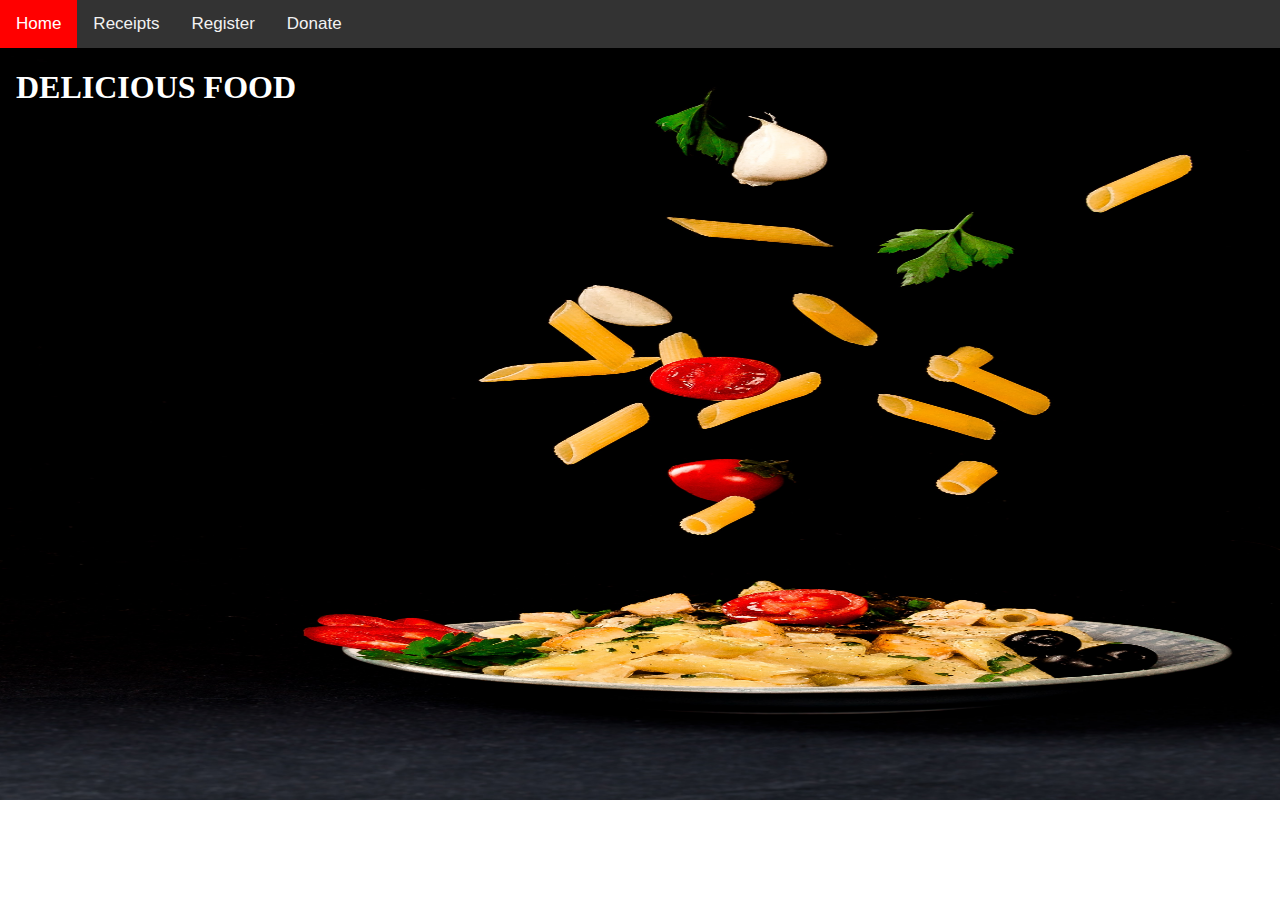
<file: index.html>
<!DOCTYPE html>
<html>
<link rel="stylesheet" type="text/css" href="style.css">
<head>
<meta name="viewport" content="width=device-width, initial-scale=1">
<style>
body {
  margin: 0;
  font-family: Arial, Helvetica, sans-serif;
}

.topnav {
  overflow: hidden;
  background-color: #333;
}

.topnav a {
  float: left;
  color: #f2f2f2;
  text-align: center;
  padding: 14px 16px;
  text-decoration: none;
  font-size: 17px;
}

.topnav a:hover {
  background-color: #ddd;
  color: black;
}

.topnav a.active {
  background-color: red;
  color: white;
}
</style>
	
	<title>FOOD</title>
</head>
<body>
	<div class="topnav">
  <a class="active" href="index.html">Home</a>
  <a href="receipts.html">Receipts</a>
  <a href="register.html">Register</a>
  <a href="donate.html">Donate</a>
</div>

<div style="padding-left: 16px">
	<h1>DELICIOUS FOOD</h1>
</div>
</body>
</html>
</file>
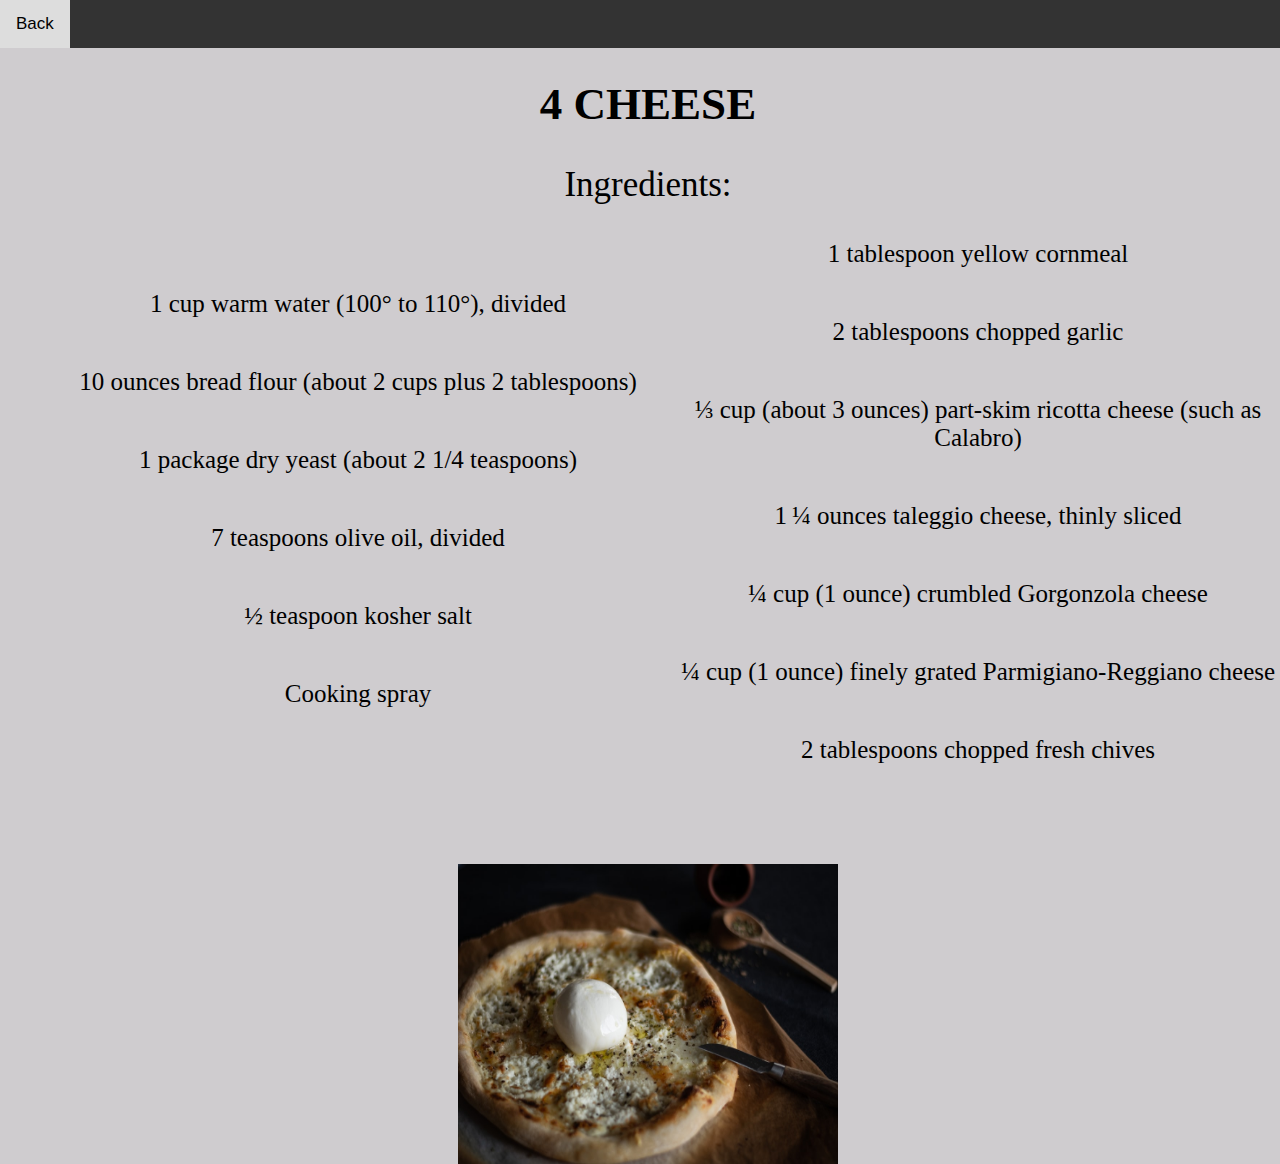
<file: 4cheese.html>
<!DOCTYPE html>
<html>
<link rel="stylesheet" type="text/css" href="4cheese.css">
<head>
  <meta name="viewport" content="width=device-width, initial-scale=1.0">
  <title>4 Cheese</title>
</head>
<style>

div.relative {
  position: relative;
  left: 30px;
}
body {
  margin: 0;
  font-family: Arial, Helvetica, sans-serif;
}

.topnav {
  overflow: hidden;
  background-color: #333;
  overflow: 15px;
}

.topnav a {
  float: left;
  color: #f2f2f2;
  text-align: center;
  padding: 14px 16px;
  text-decoration: none;
  font-size: 17px;
}

.topnav a:hover {
  background-color: #ddd;
  color: black;
}

.topnav a {
  background-color: red;
  color: white;
}
.column {
  width: 100%;
}

@media (min-width: 600px) {
  .column {
    width: 50%;
  }
}

</style>
<body>
<div class="topnav">
  <a href="receipts.html">Back</a>
</div>

<div style="padding-left: 16px">
  <h1>4 CHEESE</h1>

<div2>
  <p>Ingredients:</p>
  <ul>
    <li>1 cup warm water (100° to 110°), divided</li>
    <li>10 ounces bread flour (about 2 cups plus 2 tablespoons)</li>
    <li>1 package dry yeast (about 2 1/4 teaspoons)</li>
    <li>7 teaspoons olive oil, divided</li>
    <li>½ teaspoon kosher salt</li>
    <li>Cooking spray</li>
    <li>1 tablespoon yellow cornmeal</li>
    <li>2 tablespoons chopped garlic</li>
    <li>⅓ cup (about 3 ounces) part-skim ricotta cheese (such as Calabro)</li>
    <li>1 ¼ ounces taleggio cheese, thinly sliced</li>
    <li>¼ cup (1 ounce) crumbled Gorgonzola cheese</li>
    <li>¼ cup (1 ounce) finely grated Parmigiano-Reggiano cheese</li>
    <li>2 tablespoons chopped fresh chives</li>
  </ul>

  
</div2>
<div>
  <img src="4cheese.jpg" class="center"> 
</div>
</body>
</html>
</file>
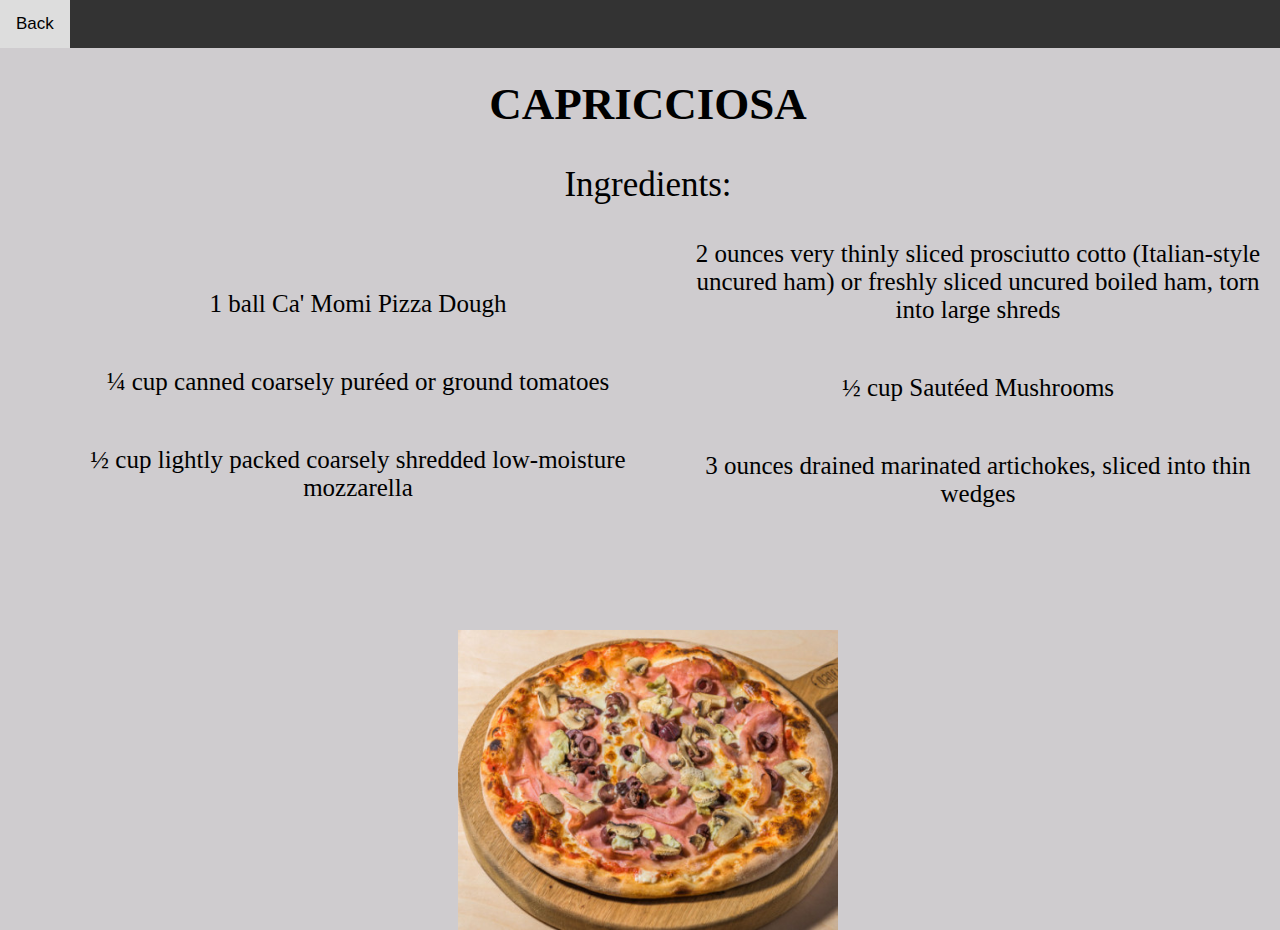
<file: capricciosa.html>
<!DOCTYPE html>
<html>
<link rel="stylesheet" type="text/css" href="capricciosa.css">
<head>
  <meta name="viewport" content="width=device-width, initial-scale=1.0">
  <title>CAPRICCIOSA</title>
</head>
<style>

div.relative {
  position: relative;
  left: 30px;
}
body {
  margin: 0;
  font-family: Arial, Helvetica, sans-serif;
}

.topnav {
  overflow: hidden;
  background-color: #333;
  overflow: 15px;
}

.topnav a {
  float: left;
  color: #f2f2f2;
  text-align: center;
  padding: 14px 16px;
  text-decoration: none;
  font-size: 17px;
}

.topnav a:hover {
  background-color: #ddd;
  color: black;
}

.topnav a {
  background-color: red;
  color: white;
}
.column {
  width: 100%;
}

@media (min-width: 600px) {
  .column {
    width: 50%;
  }
}

</style>
<body>
<div class="topnav">
  <a href="receipts.html">Back</a>
</div>

<div style="padding-left: 16px">
  <h1>CAPRICCIOSA</h1>

<div2>
  <p>Ingredients:</p>
  <ul>
    <li>1 ball Ca' Momi Pizza Dough</li>
    <li>¼ cup canned coarsely puréed or ground tomatoes</li>
    <li>½ cup lightly packed coarsely shredded low-moisture mozzarella</li>
    <li>2 ounces very thinly sliced prosciutto cotto (Italian-style uncured ham) or freshly sliced uncured boiled ham, torn into large shreds</li>
    <li>½ cup Sautéed Mushrooms</li>
    <li>3 ounces drained marinated artichokes, sliced into thin wedges</li>
  </ul>

  
</div2>
<div>
  <img src="capricciosa.jpg" class="center"> 
</div>
</body>
</html>
</file>
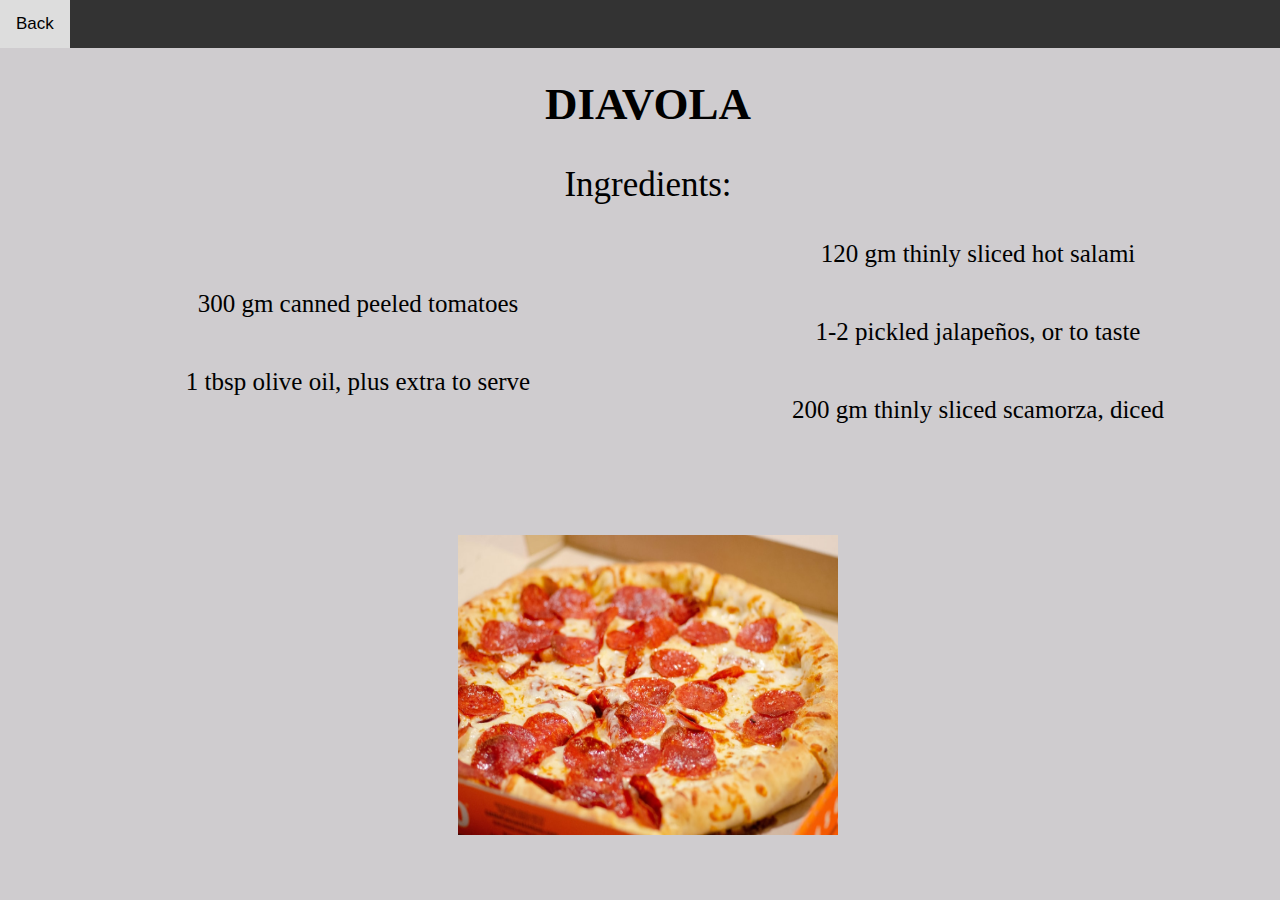
<file: diavola.html>
<!DOCTYPE html>
<html>
<link rel="stylesheet" type="text/css" href="diavola.css">
<head>
  <meta name="viewport" content="width=device-width, initial-scale=1.0">
  <title>DIAVOLA</title>
</head>
<style>

div.relative {
  position: relative;
  left: 30px;
}
body {
  margin: 0;
  font-family: Arial, Helvetica, sans-serif;
}

.topnav {
  overflow: hidden;
  background-color: #333;
  overflow: 15px;
}

.topnav a {
  float: left;
  color: #f2f2f2;
  text-align: center;
  padding: 14px 16px;
  text-decoration: none;
  font-size: 17px;
}

.topnav a:hover {
  background-color: #ddd;
  color: black;
}

.topnav a {
  background-color: red;
  color: white;
}
.column {
  width: 100%;
}

@media (min-width: 600px) {
  .column {
    width: 50%;
  }
}

</style>
<body>
<div class="topnav">
  <a href="receipts.html">Back</a>
</div>

<div style="padding-left: 16px">
  <h1>DIAVOLA</h1>

<div2>
  <p>Ingredients:</p>
  <ul>
    <li>300 gm canned peeled tomatoes</li>
    <li>1 tbsp olive oil, plus extra to serve</li>
    <li>120 gm thinly sliced hot salami</li>
    <li>1-2 pickled jalapeños, or to taste</li>
    <li>200 gm thinly sliced scamorza, diced</li>
  </ul>

  
</div2>
<div>
  <img src="diavola.jpg" class="center"> 
</div>
</body>
</html>
</file>
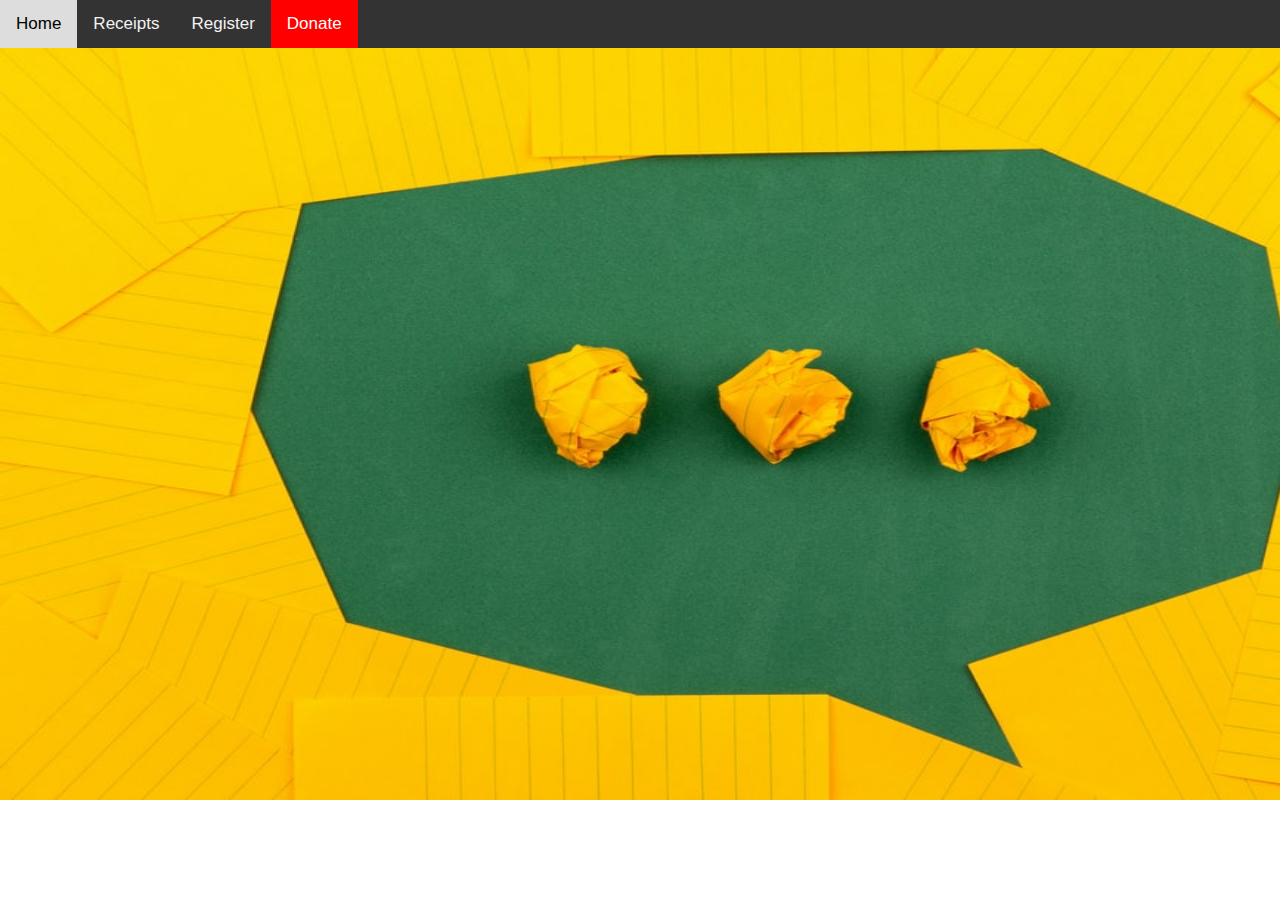
<file: donate.html>
<!DOCTYPE html>
<html>
<link rel="stylesheet" type="text/css" href="styledonate.css">
<head>
	<style>
   div.relative {
  position: relative;
  left: 30px;
}
body {
  margin: 0;
  font-family: Arial, Helvetica, sans-serif;
}

.topnav {
  overflow: hidden;
  background-color: #333;
}

.topnav a {
  float: left;
  color: #f2f2f2;
  text-align: center;
  padding: 14px 16px;
  text-decoration: none;
  font-size: 17px;
}

.topnav a:hover {
  background-color: #ddd;
  color: black;
}

.topnav a.active2 {
  background-color: red;
  color: white;
}
</style>
	<title>Donate</title>
</head>
<body>
		<div class="topnav">
  <a class="active" href="index.html">Home</a>
  <a href="receipts.html">Receipts</a>
  <a href="register.html">Register</a>
  <a class="active2" href="donate.html">Donate</a>
</div>

<div style="padding-left: 16px">

</body>
</html>
</file>
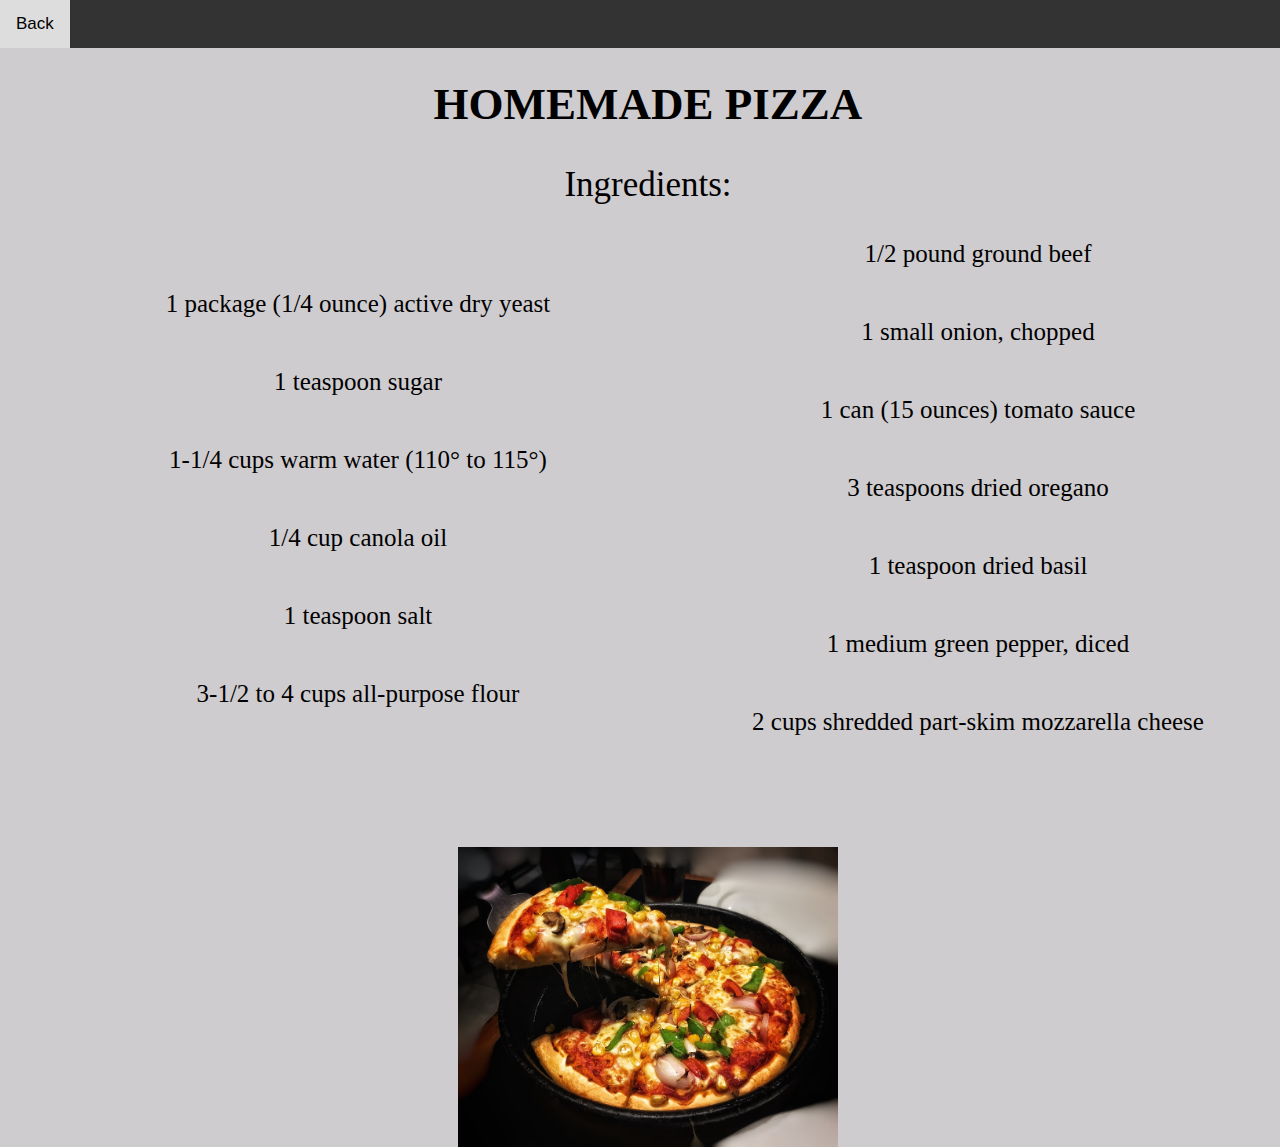
<file: homemade.html>
<!DOCTYPE html>
<html>
<link rel="stylesheet" type="text/css" href="homemade.css">
<head>
  <meta name="viewport" content="width=device-width, initial-scale=1.0">
  <title>Homemade Pizza</title>
</head>
<style>

div.relative {
  position: relative;
  left: 30px;
}
body {
  margin: 0;
  font-family: Arial, Helvetica, sans-serif;
}

.topnav {
  overflow: hidden;
  background-color: #333;
  overflow: 15px;
}

.topnav a {
  float: left;
  color: #f2f2f2;
  text-align: center;
  padding: 14px 16px;
  text-decoration: none;
  font-size: 17px;
}

.topnav a:hover {
  background-color: #ddd;
  color: black;
}

.topnav a {
  background-color: red;
  color: white;
}
.column {
  width: 100%;
}

@media (min-width: 600px) {
  .column {
    width: 50%;
  }
}

</style>
<body>
<div class="topnav">
  <a href="receipts.html">Back</a>
</div>

<div style="padding-left: 16px">
  <h1>HOMEMADE PIZZA</h1>

<div2>
  <p>Ingredients:</p>
  <ul>
    <li>1 package (1/4 ounce) active dry yeast</li>
    <li>1 teaspoon sugar</li>
    <li>1-1/4 cups warm water (110° to 115°) </li>
    <li>1/4 cup canola oil </li>
    <li>1 teaspoon salt</li>
    <li>3-1/2 to 4 cups all-purpose flour </li>
    <li>1/2 pound ground beef  </li>
    <li>1 small onion, chopped</li>
    <li>1 can (15 ounces) tomato sauce</li>
    <li>3 teaspoons dried oregano</li>
    <li>1 teaspoon dried basil</li>
    <li>1 medium green pepper, diced</li>
    <li>2 cups shredded part-skim mozzarella cheese</li>
  </ul>

  
</div2>
<div>
  <img src="homemade.jpg" class="center"> 
</div>
</body>
</html>
</file>
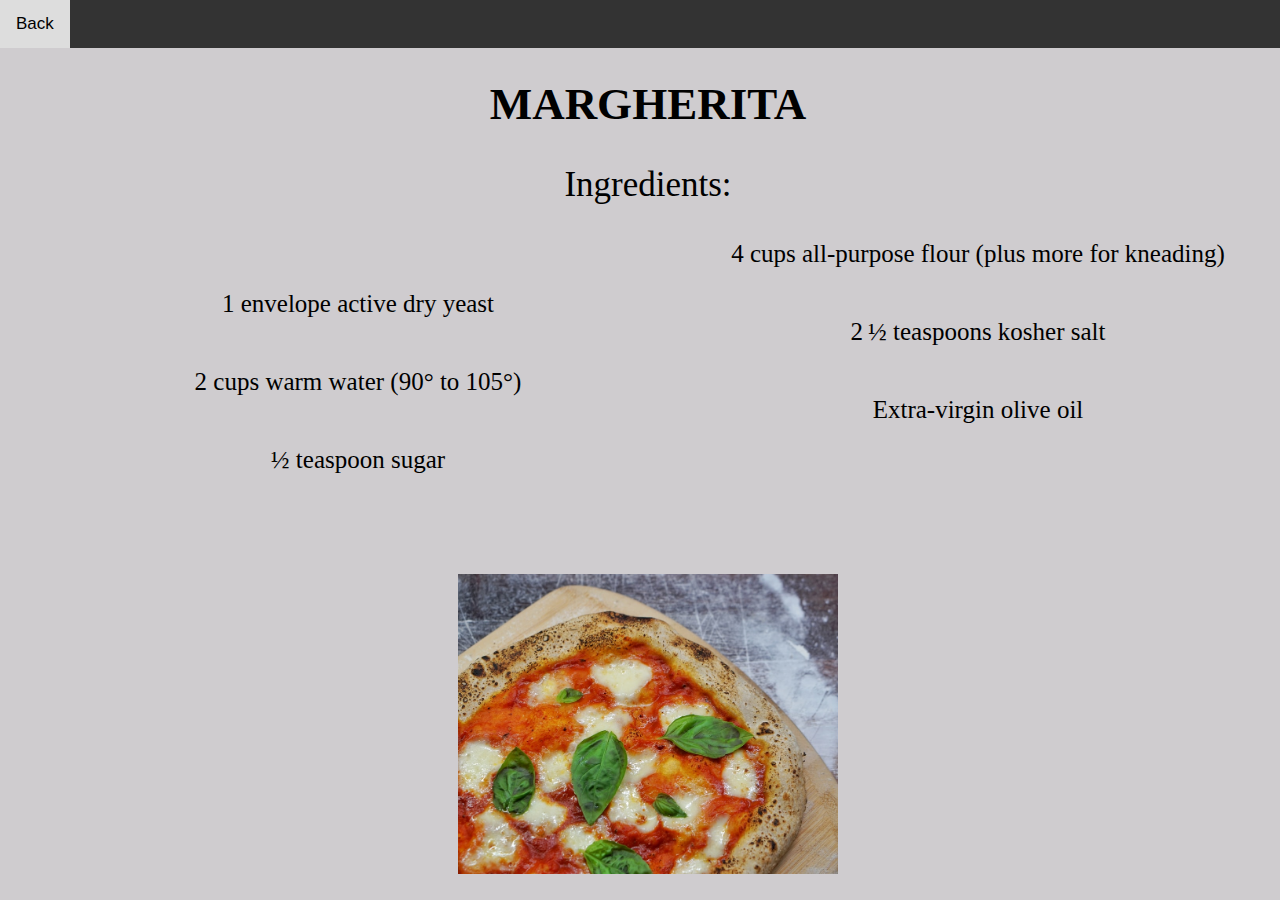
<file: margherita.html>
<!DOCTYPE html>
<html>
<link rel="stylesheet" type="text/css" href="margherita.css">
<head>
  <meta name="viewport" content="width=device-width, initial-scale=1.0">
  <title>Margherita</title>
</head>
<style>

div.relative {
  position: relative;
  left: 30px;
}
body {
  margin: 0;
  font-family: Arial, Helvetica, sans-serif;
}

.topnav {
  overflow: hidden;
  background-color: #333;
  overflow: 15px;
}

.topnav a {
  float: left;
  color: #f2f2f2;
  text-align: center;
  padding: 14px 16px;
  text-decoration: none;
  font-size: 17px;
}

.topnav a:hover {
  background-color: #ddd;
  color: black;
}

.topnav a {
  background-color: red;
  color: white;
}
.column {
  width: 100%;
}

@media (min-width: 600px) {
  .column {
    width: 50%;
  }
}

</style>
<body>
<div class="topnav">
  <a href="receipts.html">Back</a>
</div>

<div style="padding-left: 16px">
  <h1>MARGHERITA</h1>

<div2>
  <p>Ingredients:</p>
  <ul>
    <li>1 envelope active dry yeast</li>
    <li>2 cups warm water (90° to 105°)</li>
    <li>½ teaspoon sugar</li>
    <li>4 cups all-purpose flour (plus more for kneading)</li>
    <li>2 ½ teaspoons kosher salt</li>
    <li>Extra-virgin olive oil</li>
  </ul>

  
</div2>
<div>
  <img src="margherita.jpg" class="center"> 
</div>
</body>
</html>
</file>
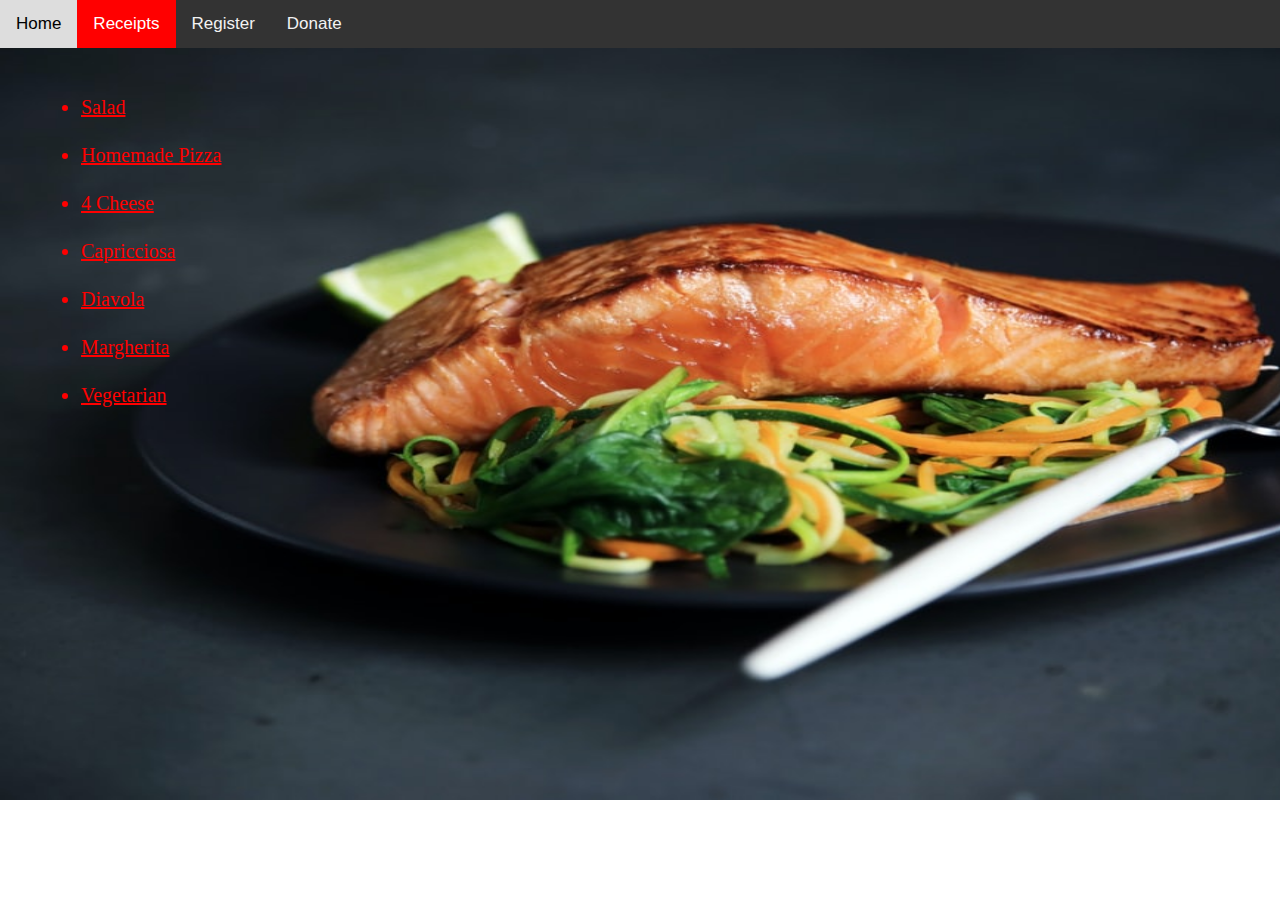
<file: receipts.html>
<!DOCTYPE html>
<html>
<link rel="stylesheet" type="text/css" href="receipts.css">
<head>
  <meta name="viewport" content="width=device-width, initial-scale=1.0">
	<style>

 div.relative {
  position: relative;
  left: 30px;
}

body {
  margin: 0;
  font-family: Arial, Helvetica, sans-serif;
}

.topnav {
  overflow: hidden;
  background-color: #333;
}

.topnav a {
  float: left;
  color: #f2f2f2;
  text-align: center;
  padding: 14px 16px;
  text-decoration: none;
  font-size: 17px;
}

.topnav a:hover {
  background-color: #ddd;
  color: black;
}

.topnav a.active4 {
  background-color: red;
  color: white;
}

@media (min-width: 600px) {
  .column {
    width: 50%;
  }
}
</style>
	<title>Receipts</title>
</head>

<body>
		<div class="topnav">
  <a class="active" href="index.html">Home</a>
  <a class="active4" href="receipts.html">Receipts</a>
  <a href="register.html">Register</a>
  <a href="donate.html">Donate</a>
</div>
<div style="padding-left: 16px">

  <div2>
    <ul>
      <li>
        <a href="salad.html">Salad</a>
      </li>
      <li>
         <a href="homemade.html">Homemade Pizza</a>
      </li>
      <li>
         <a href="4cheese.html">4 Cheese</a>
      </li>
      <li>
           <a href="capricciosa.html">Capricciosa</a>
      </li>
      <li>
         <a href="diavola.html">Diavola</a>
      </li>
      <li>
         <a href="margherita.html">Margherita</a>
      </li>
      <li>
         <a href="vegetarian.html">Vegetarian</a>
      </li>
    </ul>
  </div2>

</body>
</html>
</file>
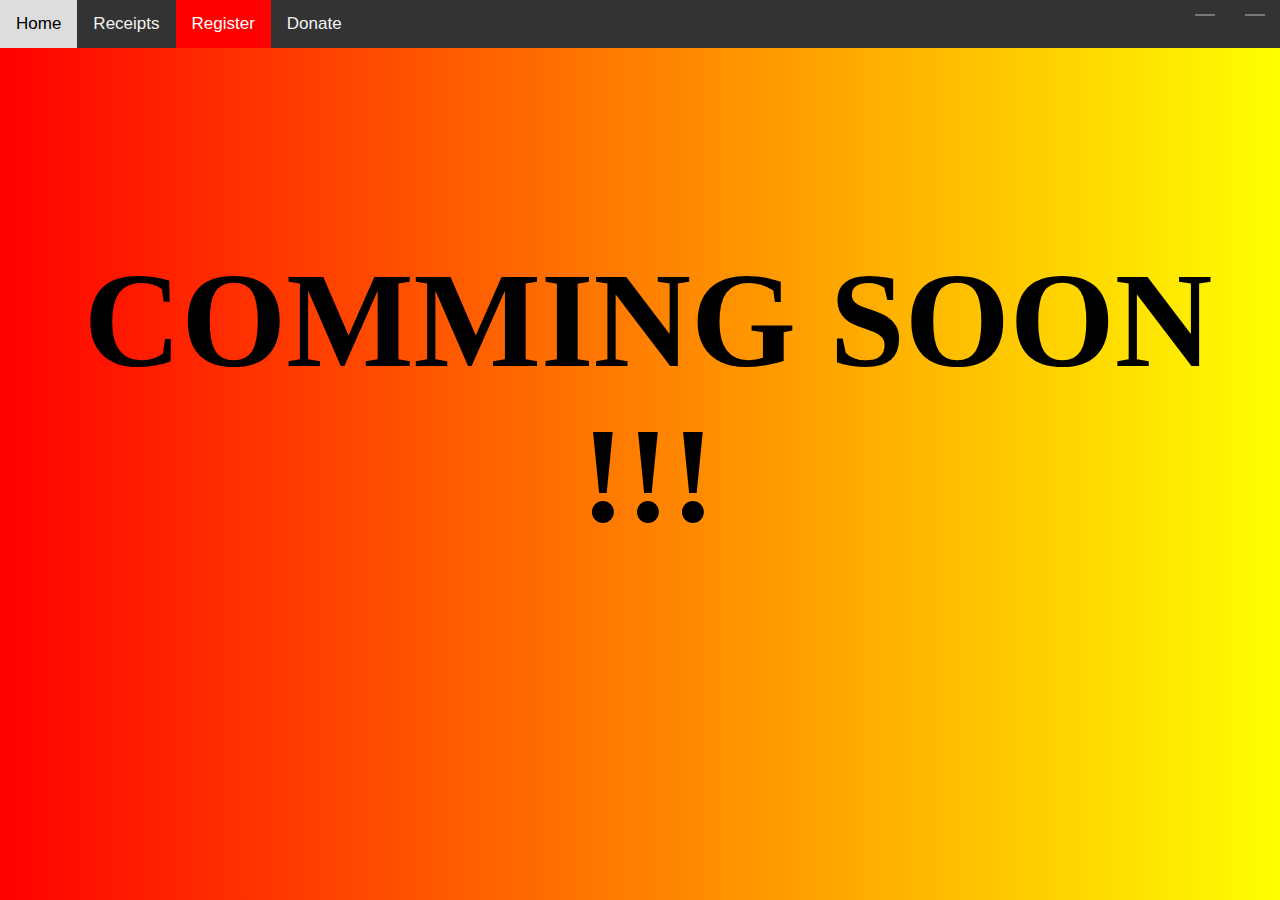
<file: register.html>
<!DOCTYPE html>
<html>
<link rel="stylesheet" type="text/css" href="register.css">
<head>
  <link
    rel="stylesheet"
    href="https://cdnjs.cloudflare.com/ajax/libs/animate.css/4.1.1/animate.min.css"
  />
<style>
body {
  margin: 0;
  font-family: Arial, Helvetica, sans-serif;
}

.topnav {
  overflow: hidden;
  background-color: #333;
}

.topnav a {
  float: left;
  color: #f2f2f2;
  text-align: center;
  padding: 14px 16px;
  text-decoration: none;
  font-size: 17px;
}

.topnav a:hover {
  background-color: #ddd;
  color: black;
}

.topnav a.active3 {
  background-color: red;
  color: white;
}

.topnav input.color2 {
  background-color: transparent;
  padding: 12px 13px;
  text-decoration: none;
  float: right;
  border: none;
}

.topnav input.color1 {
  background-color: transparent;
  padding: 12px 13px;
  text-decoration: none;
  float: right;
  border: none;
}

.topnav input:hover {
  background-color: #ddd;
  color: black;
}


</style>
	<title>Register</title>
</head>
<body id= "gradient">
		<div class="topnav">
  <a class="active" href="index.html">Home</a>
  <a href="receipts.html">Receipts</a>
  <a class="active3" href="register.html">Register</a>
  <a href="donate.html">Donate</a>
  <input class="color1" type="color" name="color1" value="#FF0000">
  <input class="color2" type="color" name="color2" value="#FFF400">
</div>

<div style="padding-left: 16px">

<h1 class="animate__animated animate__bounceIn">COMMING SOON !!!</h1>
<h3></h3>
<script type="text/javascript" src="scriptregister.js"></script>

</body>
</html>
</file>
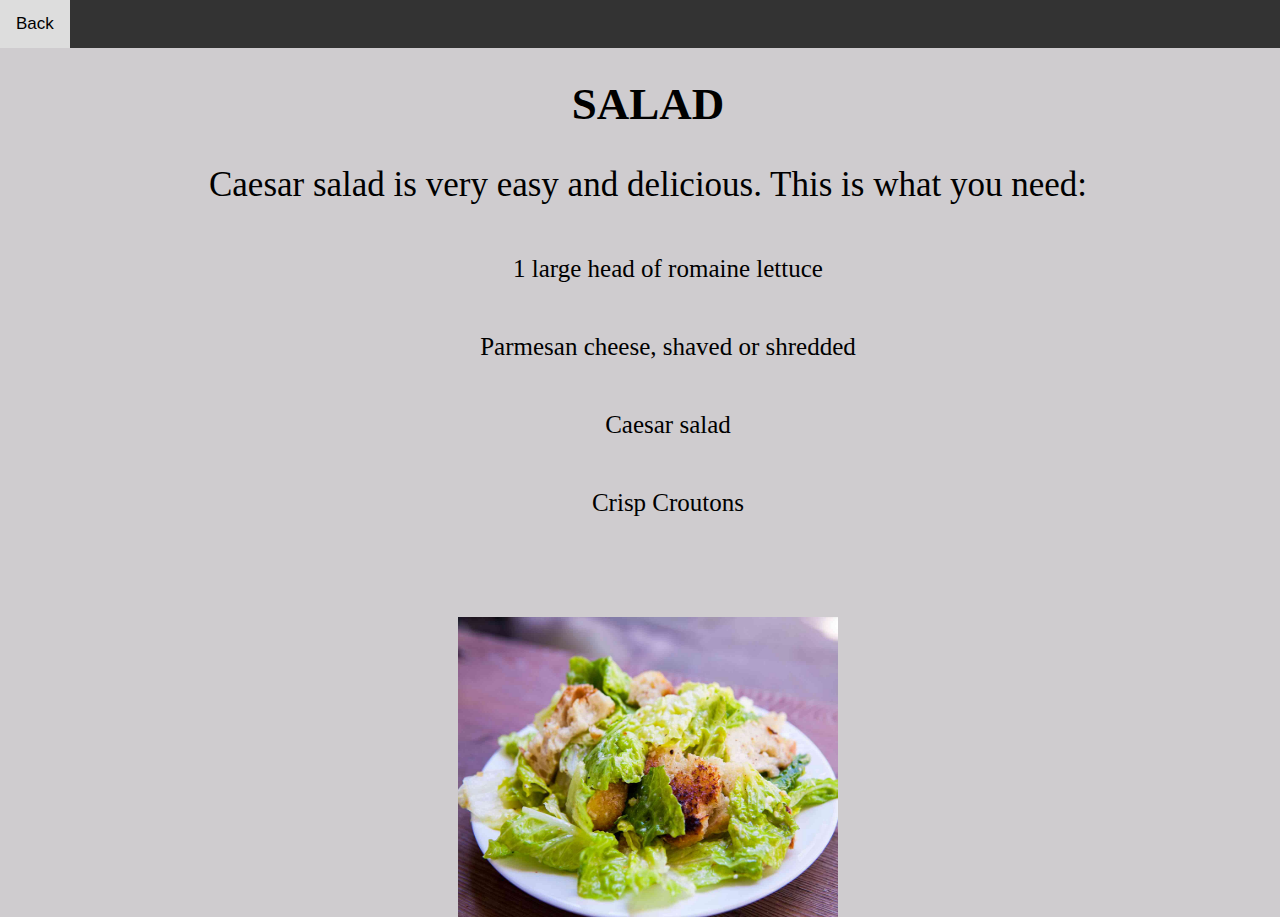
<file: salad.html>
<!DOCTYPE html>
<html>
<link rel="stylesheet" type="text/css" href="salad.css">
<head>
  <meta name="viewport" content="width=device-width, initial-scale=1.0">
  <title>SALAD</title>
</head>
<style>

div.relative {
  position: relative;
  left: 30px;
}
body {
  margin: 0;
  font-family: Arial, Helvetica, sans-serif;
}

.topnav {
  overflow: hidden;
  background-color: #333;
  overflow: 15px;
}

.topnav a {
  float: left;
  color: #f2f2f2;
  text-align: center;
  padding: 14px 16px;
  text-decoration: none;
  font-size: 17px;
}

.topnav a:hover {
  background-color: #ddd;
  color: black;
}

.topnav a {
  background-color: red;
  color: white;
}
.column {
  width: 100%;
}

@media (min-width: 600px) {
  .column {
    width: 50%;
  }
}

</style>
<body>
<div class="topnav">
  <a href="receipts.html">Back</a>
</div>

<div style="padding-left: 16px">
  <h1>SALAD</h1>

<div2>
  <p>Caesar salad is very easy and delicious. This is what you need:</p>
  <ul>
    <li>1 large head of romaine lettuce    </li>
    <li>Parmesan cheese, shaved or shredded</li>
    <li>Caesar salad                       </li>
    <li>Crisp Croutons                     </li>
  </ul>

  
</div2>
<div>
  <img src="cesarsalad.jpg" class="center"> 
</div>
</body>
</html>
</file>
<file: style.css>
body {
	position: relative;
	background-image: url(background1.jpg);
	background-repeat: no-repeat;
	background-size: 1550px 800px;
}
h1 {
	position: relative;
	color: white;
	font-family: "Lucida Handwriting", cursive;
}
</file>
<file: 4cheese.css>
body {
	background-color: rgba(16, 0, 14, 0.2);
	position: relative;
}
h1 {
	position: relative;
	text-align: center;
	font-family: "Lucida Handwriting", cursive;
	font-size: 45px;
}

p {
	position: relative;
	text-align: center;
	text-decoration: none;
	font-family: Papyrus, fantasy;
	font-size: 35px;
}

ul {
	position: relative;
	columns: auto;
	-webkit-columns: auto;
	column-count: 2;
	display: block;
    list-style-type: none;
    margin-block-start: 1em;
    margin-block-end: 1em;
    margin-inline-start: 0px;
    margin-inline-end: 0px;
    padding-inline-start: 40px;
}

li {
	text-align: center;
	margin-top: 50px;
	font-family: Papyrus, fantasy;
	font-size: 25px;
}

img {
	position: relative;
	margin-top: 100px;
	width: 400px;
	height: 300px;
}

img:hover {
	transform: scale(1.5);
}
.center {
  display: block;
  margin-left: auto;
  margin-right: auto;
  width: 30%;
}
</file>
<file: capricciosa.css>
body {
	background-color: rgba(16, 0, 14, 0.2);
	position: relative;
}
h1 {
	position: relative;
	text-align: center;
	font-family: "Lucida Handwriting", cursive;
	font-size: 45px;
}

p {
	position: relative;
	text-align: center;
	text-decoration: none;
	font-family: Papyrus, fantasy;
	font-size: 35px;
}

ul {
	position: relative;
	columns: auto;
	-webkit-columns: auto;
	column-count: 2;
	display: block;
    list-style-type: none;
    margin-block-start: 1em;
    margin-block-end: 1em;
    margin-inline-start: 0px;
    margin-inline-end: 0px;
    padding-inline-start: 40px;
}

li {
	text-align: center;
	margin-top: 50px;
	font-family: Papyrus, fantasy;
	font-size: 25px;
}

img {
	position: relative;
	margin-top: 100px;
	width: 400px;
	height: 300px;
}

img:hover {
	transform: scale(1.5);
}
.center {
  display: block;
  margin-left: auto;
  margin-right: auto;
  width: 30%;
}
</file>
<file: diavola.css>
body {
	background-color: rgba(16, 0, 14, 0.2);
	position: relative;
}
h1 {
	position: relative;
	text-align: center;
	font-family: "Lucida Handwriting", cursive;
	font-size: 45px;
}

p {
	position: relative;
	text-align: center;
	text-decoration: none;
	font-family: Papyrus, fantasy;
	font-size: 35px;
}

ul {
	position: relative;
	columns: auto;
	-webkit-columns: auto;
	column-count: 2;
	display: block;
    list-style-type: none;
    margin-block-start: 1em;
    margin-block-end: 1em;
    margin-inline-start: 0px;
    margin-inline-end: 0px;
    padding-inline-start: 40px;
}

li {
	text-align: center;
	margin-top: 50px;
	font-family: Papyrus, fantasy;
	font-size: 25px;
}

img {
	position: relative;
	margin-top: 100px;
	width: 400px;
	height: 300px;
}

img:hover {
	transform: scale(1.5);
}
.center {
  display: block;
  margin-left: auto;
  margin-right: auto;
  width: 30%;
}
</file>
<file: styledonate.css>
body {
	background-image: url(donate1.jpg);
	background-repeat: no-repeat;
	background-size: 1550px 800px;
	position: relative;
}

img {
	position: relative;
    display: block;
    margin-left: auto;
    margin-right: auto;
    width: 100%;
}
</file>
<file: homemade.css>
body {
	background-color: rgba(16, 0, 14, 0.2);
	position: relative;
}
h1 {
	position: relative;
	text-align: center;
	font-family: "Lucida Handwriting", cursive;
	font-size: 45px;
}

p {
	position: relative;
	text-align: center;
	text-decoration: none;
	font-family: Papyrus, fantasy;
	font-size: 35px;
}

ul {
	position: relative;
	columns: auto;
	-webkit-columns: auto;
	column-count: 2;
	display: block;
    list-style-type: none;
    margin-block-start: 1em;
    margin-block-end: 1em;
    margin-inline-start: 0px;
    margin-inline-end: 0px;
    padding-inline-start: 40px;
}

li {
	text-align: center;
	margin-top: 50px;
	font-family: Papyrus, fantasy;
	font-size: 25px;
}

img {
	position: relative;
	margin-top: 100px;
	width: 400px;
	height: 300px;
}

img:hover {
	transform: scale(1.5);
}
.center {
  display: block;
  margin-left: auto;
  margin-right: auto;
  width: 30%;
}
</file>
<file: margherita.css>
body {
	background-color: rgba(16, 0, 14, 0.2);
	position: relative;
}
h1 {
	position: relative;
	text-align: center;
	font-family: "Lucida Handwriting", cursive;
	font-size: 45px;
}

p {
	position: relative;
	text-align: center;
	text-decoration: none;
	font-family: Papyrus, fantasy;
	font-size: 35px;
}

ul {
	position: relative;
	columns: auto;
	-webkit-columns: auto;
	column-count: 2;
	display: block;
    list-style-type: none;
    margin-block-start: 1em;
    margin-block-end: 1em;
    margin-inline-start: 0px;
    margin-inline-end: 0px;
    padding-inline-start: 40px;
}

li {
	text-align: center;
	margin-top: 50px;
	font-family: Papyrus, fantasy;
	font-size: 25px;
}

img {
	position: relative;
	margin-top: 100px;
	width: 400px;
	height: 300px;
}

img:hover {
	transform: scale(1.5);
}
.center {
  display: block;
  margin-left: auto;
  margin-right: auto;
  width: 30%;
}
</file>
<file: receipts.css>
body {
	background-image: url(background3.jpg);
	background-repeat: no-repeat;
	background-size: 1550px 800px;
	position: relative;
}
a {
	color: red;
	position: relative;
}

li {
	margin: 25px;
	position: relative;
}

div2 {
	position: relative;
	margin: 15px;
	color: red;
	font-family: "Lucida Handwriting", cursive;
	padding: 10px;
	font-size: 20px;
}
</file>
<file: register.css>
h1 {
	animation-duration: 5s;
	animation-delay: 0.5s;
	font-size: 135px;
	text-align: center;
	padding-top: 105px;
	font-family: "Lucida Handwriting", cursive;
	
}
body {
	background: linear-gradient(to right, red, yellow);
}
</file>
<file: salad.css>
body {
	background-color: rgba(16, 0, 14, 0.2);
	position: relative;
}
h1 {
	position: relative;
	text-align: center;
	font-family: "Lucida Handwriting", cursive;
	font-size: 45px;
}

p {
	position: relative;
	text-align: center;
	text-decoration: none;
	font-family: Papyrus, fantasy;
	font-size: 35px;
}

ul {
	position: relative;
	list-style-type: none;
}

li {
	text-align: center;
	margin-top: 50px;
	font-family: Papyrus, fantasy;
	font-size: 25px;
}

img {
	position: relative;
	margin-top: 100px;
	width: 400px;
	height: 300px;
}

img:hover {
	transform: scale(1.5);
}
.center {
  display: block;
  margin-left: auto;
  margin-right: auto;
  width: 30%;
}
</file>
